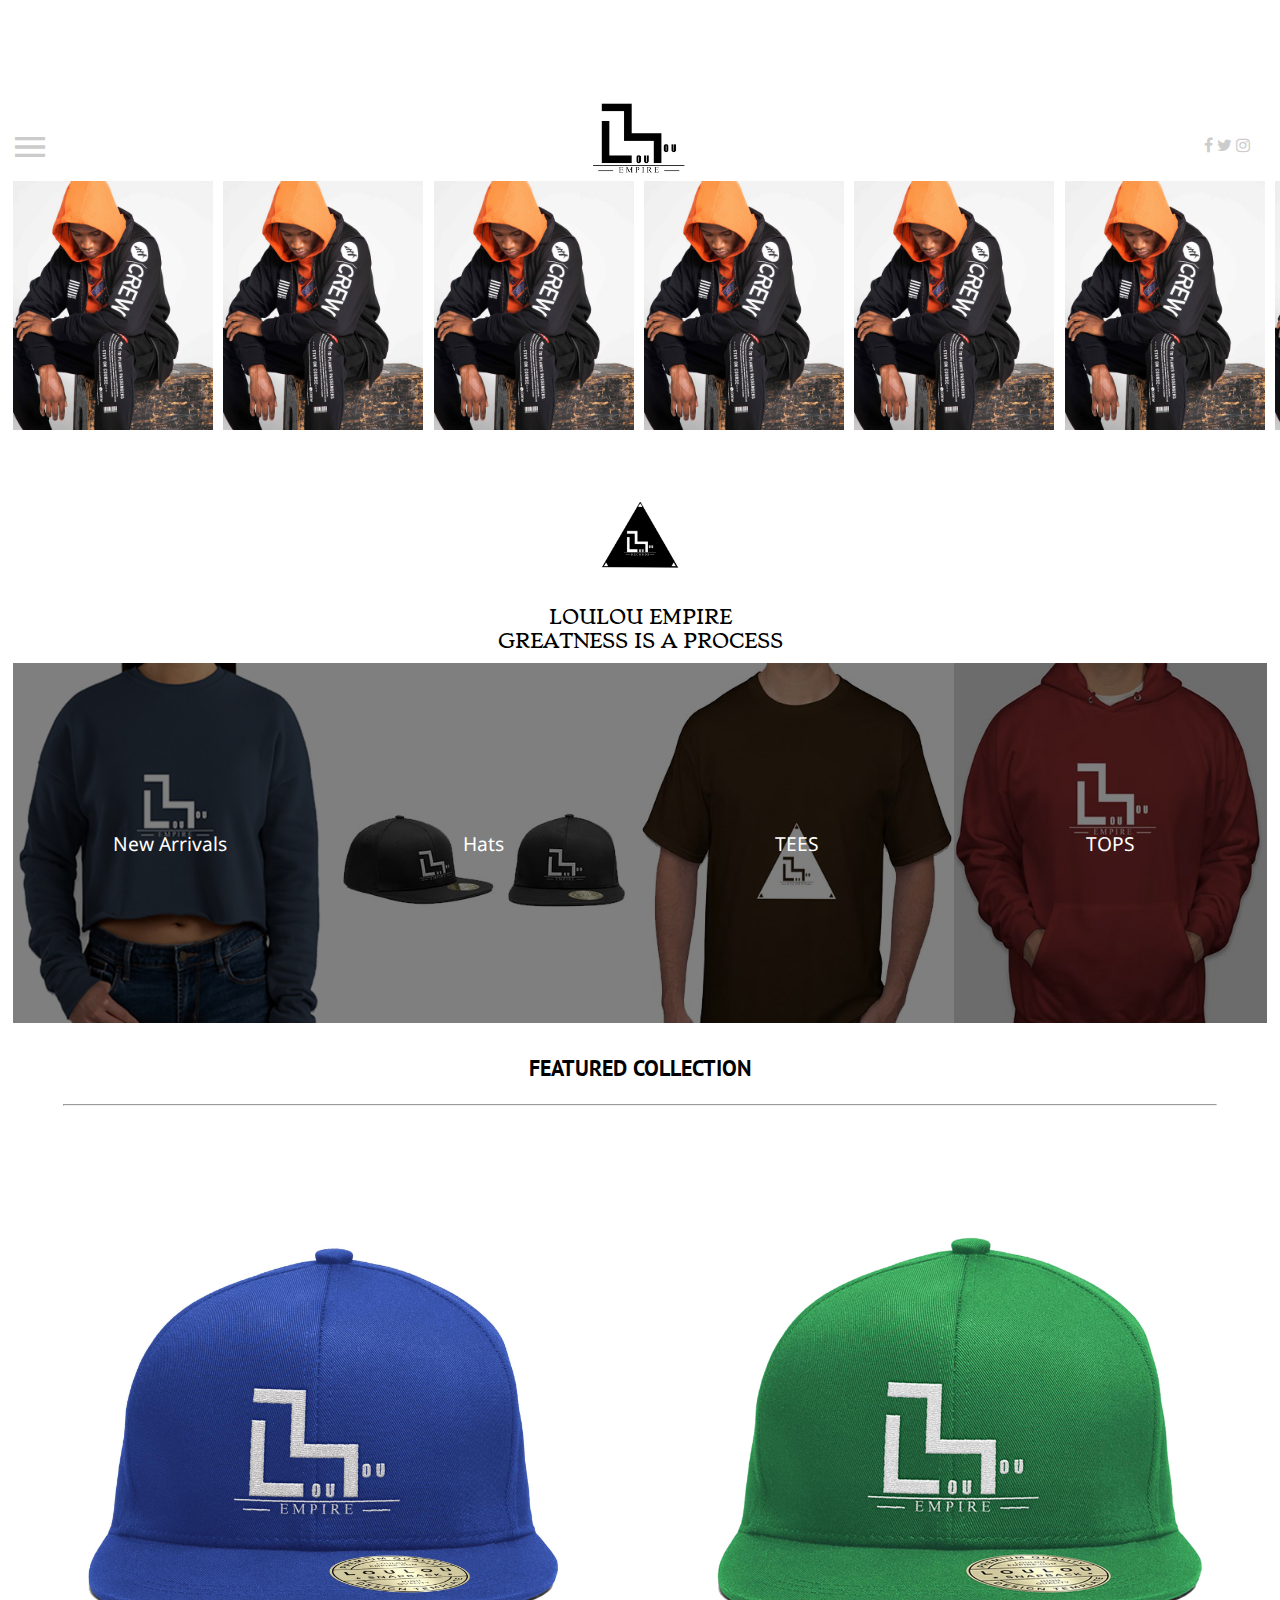
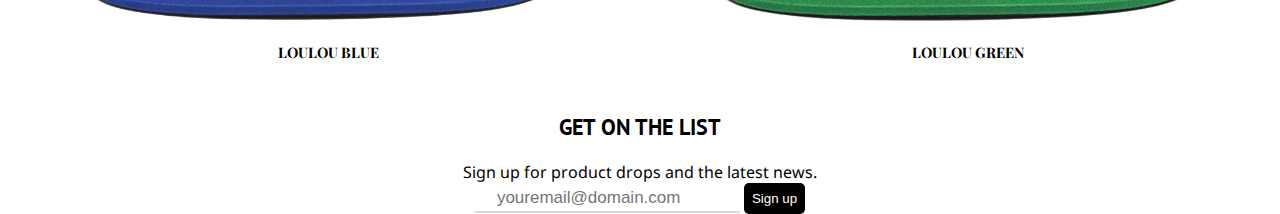
<file: store.html>
<!DOCTYPE html>
<html lang="en" dir="ltr">
  <head>
    <meta charset="utf-8">
    <title>STORE | ONLINE STORE, LOULOU MERCHANDISE</title>

    <link rel="stylesheet" href="css/store.css">
    <link rel="stylesheet" href="css/general.css">

    <meta name="viewport" content="width=device-width, initial-scale=1.0">
    <script src="https://ajax.googleapis.com/ajax/libs/jquery/3.4.1/jquery.min.js"></script>
    <link rel="stylesheet" href="https://cdnjs.cloudflare.com/ajax/libs/font-awesome/4.7.0/css/font-awesome.min.css">

    <link href="https://fonts.googleapis.com/css?family=Noto+Sans|PT+Sans|Playfair+Display|Stoke&display=swap" rel="stylesheet">
    <link href="https://fonts.googleapis.com/css?family=Girassol|Karla|Varela+Round&display=swap" rel="stylesheet">
    <link rel="stylesheet" href="https://fonts.googleapis.com/icon?family=Material+Icons">
    <link rel="icon" href="img/icon.png">
  </head>
  <body>
    <div class="store-page-container">
      <header>
        <i class="menu-btn material-icons menu-btn mvLn" onclick="openMenu()">menu</i>
        <span class="logo-hd"><img src="img/logo.png"></span>
        <span class="social-media mvLn">
          <span> <a class="fa fa-facebook"></a> </span>
          <span> <a class="fa fa-twitter"></a> </span>
          <span> <a class="fa fa-instagram"></a> </span>
        </span>
      </header>

      <div class="slider-container horizontal-wrapper">
        <div class="slider-img horizontal-inns">
          <img src="img/preview.jpg" alt="Loulou Collections">
        </div>
        <div class="slider-img horizontal-inns">
          <img src="img/preview.jpg" alt="Loulou Collections">
        </div>
        <div class="slider-img horizontal-inns">
          <img src="img/preview.jpg" alt="Loulou Collections">
        </div>
        <div class="slider-img horizontal-inns">
          <img src="img/preview.jpg" alt="Loulou Collections">
        </div>
        <div class="slider-img horizontal-inns">
          <img src="img/preview.jpg" alt="Loulou Collections">
        </div>
        <div class="slider-img horizontal-inns">
          <img src="img/preview.jpg" alt="Loulou Collections">
        </div>
        <div class="slider-img horizontal-inns">
          <img src="img/preview.jpg" alt="Loulou Collections">
        </div>
      </div>

      <div class="loulou-logo">
        <img src="img/pyramid-logo.jpg" alt="">
        <div class="greatness txt4">
          LOULOU EMPIRE <br>
          GREATNESS IS A PROCESS
        </div>
      </div>
      <div class="nav-box">
        <div class="nav-pd">
          <div class="nav-pd-dark"></div>
          <div class="img-box">
            <img src="img/fml-hood.jpg">
            <span class="nav-pd-name centerize txt1">New Arrivals</span>
          </div>
        </div>
        <div class="nav-pd">
          <div class="nav-pd-dark"></div>
          <div class="img-box">
            <img src="img/hats-black.jpg">
            <span class="nav-pd-name centerize txt1">Hats</span>
          </div>
        </div>
        <div class="nav-pd">
          <div class="nav-pd-dark"></div>
          <div class="img-box">
            <img src="img/tees.jpg" alt="">
            <span class="nav-pd-name centerize txt1">TEES</span>
          </div>
        </div>
        <div class="nav-pd">
          <div class="nav-pd-dark"></div>
          <div class="img-box">
            <img src="img/hoods.jpg" alt="">
            <span class="nav-pd-name centerize txt1">TOPS</span>
          </div>
        </div>

      </div>

      <div class="featured-collection">
        <div class="fc-title">
          <h3 class="txt2">FEATURED COLLECTION</h3>
          <br>
          <hr>
        </div>
        <div class="horizontal-wrapper">
          <div class="horizontal-inns prd">
            <img src="img/hat-blue.jpg" alt="HAT BLUE">
            <div class="prd-name txt3">
                LOULOU BLUE
            </div>
          </div>
          <div class="horizontal-inns prd">
            <img src="img/hat-green.jpg" alt="HAT BLUE">
            <div class="prd-name txt3">
                LOULOU GREEN
            </div>
          </div>
          <div class="horizontal-inns prd">
            <img src="img/hat-black.jpg" alt="HAT BLUE">
            <div class="prd-name txt3">
                LOULOU BLACK
            </div>
          </div>

          <div class="horizontal-inns prd">
            <img src="img/hd-cardinal.JPG" alt="HAT BLUE">
            <div class="prd-name txt3">
                LOULOU CARDINAL
            </div>
          </div>
          <div class="horizontal-inns prd">
            <img src="img/hd-fatiquegreen.JPG" alt="HAT BLUE">
            <div class="prd-name txt3">
                LOULOU GREEN
            </div>
          </div>
          <div class="horizontal-inns prd">
            <img src="img/hd-black.JPG" alt="HAT BLUE">
            <div class="prd-name txt3">
                LOULOU BLACK
            </div>
          </div>

          <div class="horizontal-inns prd">
            <img src="img/t1.JPG" alt="HAT BLUE">
            <div class="prd-name txt3">
                LOULOU TEE BLACK
            </div>
          </div>
          <div class="horizontal-inns prd">
            <img src="img/darkchocolate.JPG" alt="DARK CHOCOLATE">
            <div class="prd-name txt3">
                LOULOU TEE DRK CHOCOLATE
            </div>
          </div>
          <div class="horizontal-inns prd">
            <img src="img/forest.JPG" alt="HAT BLUE">
            <div class="prd-name txt3">
                LOULOU BLACK
            </div>
          </div>
        </div>
      </div>

      <div class="getonthelist">
        <div class="fc-title">
          <h3 class="txt2">GET ON THE LIST</h3>
        </div>
        <p class="txt1">
          Sign up for product drops and the latest news.
        </p>
        <form class="form-mail" action="index.html" method="post">
          <input class="email-input" type="email" name="" placeholder="youremail@domain.com"> <input class="send-btn" type="submit" value="Sign up">
        </form>
      </div>
    </div>
  </body>
</html>
</file>
<file: css/store.css>
header{
background:#fff!important;
position: fixed;
top: 0;
width: 100%;
z-index: 900;
}
::-webkit-scrollbar {
    display: none!important;
}
*{
  margin: 0;
  padding: 0;
}
.menu-btn{
  position: absolute;
  left: 10px;
  z-index: 100;
  font-size: 35px!important;
}
.logo-hd{
  display: inline-block;
  position: absolute;
  left: 0;
  right: 0;
  text-align: center;
  background: #fff;
}
header img{
  width: 100px;
  display: inline-block;
}
.social-media{
  position: absolute;
  right: 0;
  z-index: 100;
  padding: 10px;
  margin-right: 20px;
}
.mvLn{
  top: 27px!important;
}
body{
  background: #fff;
}

.fl-arrow{
  display: none!important;
  position: absolute;
  margin-top: 220px;
  font-size: 30px!important;
  color: grey;
}
.lf{
  left: 0;
}
.rg{
  right: 0;
}

img{
  width: 100%;
}
.loulou-logo{
  font-size: 120%;
  text-align: center;
}
.loulou-logo img{
  width: 100px;
  display: block;
  margin: auto;
}


.slider-container{
  padding: 20px 0;
  margin-top: 100px;
}
.slider-container .centerize{
  width: 90%;
  overflow: hidden;
}
.slider-img img{
  width: auto;
  height: 300px;
}
.nav-box{
  padding: 10px 1%;
  width: 100%;
  overflow: hidden;
  margin: auto;
}
.nav-pd{
  position: relative;
  width: 24.5%;
  height: 360px;
  background: red;
  float: left;
  overflow: hidden;
}
.nav-pd-dark{
  position: absolute;
  top: 0;
  bottom: 0;
  width: 100%;
  background: rgba(0,0,0,0.5);
}
.nav-pd-name{
  color: #fff;
  font-size: 120%;
  width: 100%;
  text-align: center;
}
.fc-title{
  font-size: 120%;
  font-weight: bold;
  text-align: center;
  padding: 20px 0;
}
.fc-title hr{
  width: 90%;
  display: block;
  margin: auto;
}
.prd{
  width: 50%;
}
.prd-name{
  width: 100%;
  font-size: 90%;
  font-weight: bold;
  text-align: center;
}

.getonthelist{
  text-align: center;
}
.email-input{
  border: none;
  border-bottom: 2px solid #d9d9d9;
  padding: 3px 22px;
  font-size: 17px;
}
.send-btn{
  border: none;
  border-radius: 5px;
  padding: 8px;
  background: #000;
  color: #fff;
}
</file>
<file: css/general.css>
html, body{
  height: 100%;
}
::-webkit-scrollbar {
    display: none!important;
}
.fullWidth{
  width: 100%!important;
}

*{
  padding: 0;
  margin: 0;
}
.txt-1{
  font-family: 'Girassol', cursive;
}
.txt-2{
  font-family: 'Varela Round', sans-serif;
}
.txt-3{
  font-family: 'Karla', sans-serif;
}
a{
  text-decoration: none;
  color: #cccccc;
}
.nb-container{
  position: relative;
  background: #000;
  height: 100%;
  overflow: hidden;
  overflow-y: auto;
  color: inherit;
}
.navigation{
  position: absolute;
  height: 100%;
  width: 100%;
  background: #000;
  z-index: 50;
}
.closeMenuBtn{
  position: absolute;
  top: 20px;
  font-size: 25px!important;
  right: 20px;
  color: red;
  display: block;
}
.appearZI{
  z-index: 1000;
}
.sign-up{
  padding: 30px 0;
  color: #fff;
}
.sign-up a{
  padding-right: 25px;
}
.sign-up a:hover{
  color: #ff4242;
  transition: 0.5s;
}
ul li{
  padding: 8px 0;
}
ul li a{
  padding-left: 20px;
}
.afterHoverEffect{
    background: #ff4242; /* COMBAK: CHANGE THIS TO THE RIGHT COLOR */
    -webkit-transition: background-color 1000ms linear;
    -ms-transition: background-color 1000ms linear;
    transition: background-color 1000ms linear;
    color: #000!important;
}
.navigation{

}


/* WARNING: HOME PAGE */
.home-page-container{
  background: #363636;
  position: absolute!important;
  width: 80%;
  height: 100%;
  z-index: 200;
  top: 0;
  right: 0;
  overflow: hidden;
  overflow-y: auto;
}
header{
  position: relative;
  background: #000;
  height: 20%;
}
header hr{
  height: 5px;
  width: 100%;
  background: #ff4242;
  position: absolute;
  bottom: 0;
  border: none;
}
header .logo-box{
  text-align: center;
  background: #000;
  width: 150px;
  height: 96px;
  margin: auto;
  border: 2px solid #000;
  border-radius: 5px;
  position: absolute;
  left: 0;
  right: 0;
  z-index: 100;
  top: 12px;
  border-radius: 20px;
}
.logo-box img{
  width: 80%;
  display: block;
  margin: auto;
}
.menu-box{
  background: #000;
  color: #fff;
  display: none;
}
.menu-btn{
  font-size: 40px!important;
  color: #cccccc;
}

.social-links{
  margin-top: 8%;
  padding-left: 10px;
}
.social-links a{
  display: inline-block;
  margin-left: 5px;
  font-size: 110%;
}


/* WARNING: HOME PAGE SECTION */
.home-page{
  width: 99.5%;
  height: 80%;
  position: relative;
  padding: 0 2%;
}
.headlines{
  overflow: hidden;
  height: 100%;
  width: 100%;
  position: relative;
}
.headlines img{
  height: 100%;
  width: auto;
  display: block;
  margin: auto;
}
.headline-comment-box{
  position: absolute;
  top: 10px;
  left: 10px;
  width: 45%;
}
.headline-comment{
  color: #fff;
  background: rgba(0,0,0,0.5);
  width: 100%;
  padding: 5%;
  font-size: 120%;
  display: block;
}
.headline-btn{
  background: rgba(0,0,0,0.5);
  margin-top: 10px;
  display: inline-block;
  padding: 3%;
  color: #ff4242;
  font-size: 80%!important;
}
.headline-btn:hover{
  background: #ff4242!important;
  color: #fff;
  transition: 0.5s;
  cursor: pointer;
}

/* WARNING: LATEST LOULOU EMPIRE NEWS */
.horizontal-wrapper{
  padding: 30px 10px;
  white-space: nowrap;
    position: relative;
    overflow-x: auto;
    overflow-y: hidden;
    -webkit-overflow-scrolling: touch;
}
.horizontal-inns{
  margin: 0 0.25%;
  display: inline-block;
  zoom: 1;
  position: relative;
}
.latest-le-news .horizontal-inns{
  width: 250px;
  height: 250px;
  overflow: hidden;
  position: relative;
  cursor: pointer;
  background: pink;
}
.latest-le-news .horizontal-inns img{
  height: 100%;
  width: auto;
  display: block;
  margin: auto;
}
.latest-le-news{
}
.nb-title{
  color: #fff;
  font-size: 130%;
  padding: 20px 10px;
}
.comment-section{
  position: absolute;
  bottom: 0;
  width: 250px;
  background: rgba(0,0,0,0.7);
  color: #fff;
  display: none;
  padding: 0 5px;
}
.cmt p{
  width: 90%;
  word-wrap: break-word;
}
.cmt .date{
  display: block;
  font-size: 12px;
}
.cmt .info{
  width: 100%;
  text-transform: capitalize;
}
.show{
  display: block;
}


/* WARNING: VIDEOS AND MUSIC */
.col-holder{
  overflow: hidden;
  padding: 30px 10px;
}
.col-holder .col2{
  width: 50%;
  float: left;
}
.col-holder .col2 img{
  width: 100%;
}
.md{
  margin-left: 1px;
  width: 98%;
  background: #000;
}
.video-md{
}




.centerize{
  position: absolute;
  top: 50%;
  left: 50%;
  transform: translate(-50%, -50%);
}
.horizontal-wrapper{
  padding: 30px 10px;
  white-space: nowrap;
  position: relative;
  overflow-x: scroll;
  overflow-y: hidden;
  -webkit-overflow-scrolling: touch;
}
.horizontal-inns{
  margin: 0 0.25%;
  display: inline-block;
  zoom: 1;
}
.txt-1{
  font-family: 'Girassol', cursive;
}
.txt-2{
  font-family: 'Varela Round', sans-serif;
}
.txt-3{
  font-family: 'Karla', sans-serif;
}

.txt1{
  font-family: 'Noto Sans', sans-serif;
}
.txt2{
  font-family: 'PT Sans', sans-serif;
}
.txt3{
  font-family: 'Playfair Display', serif;
}
.txt4{
  font-family: 'Stoke', serif;
}
</file>
